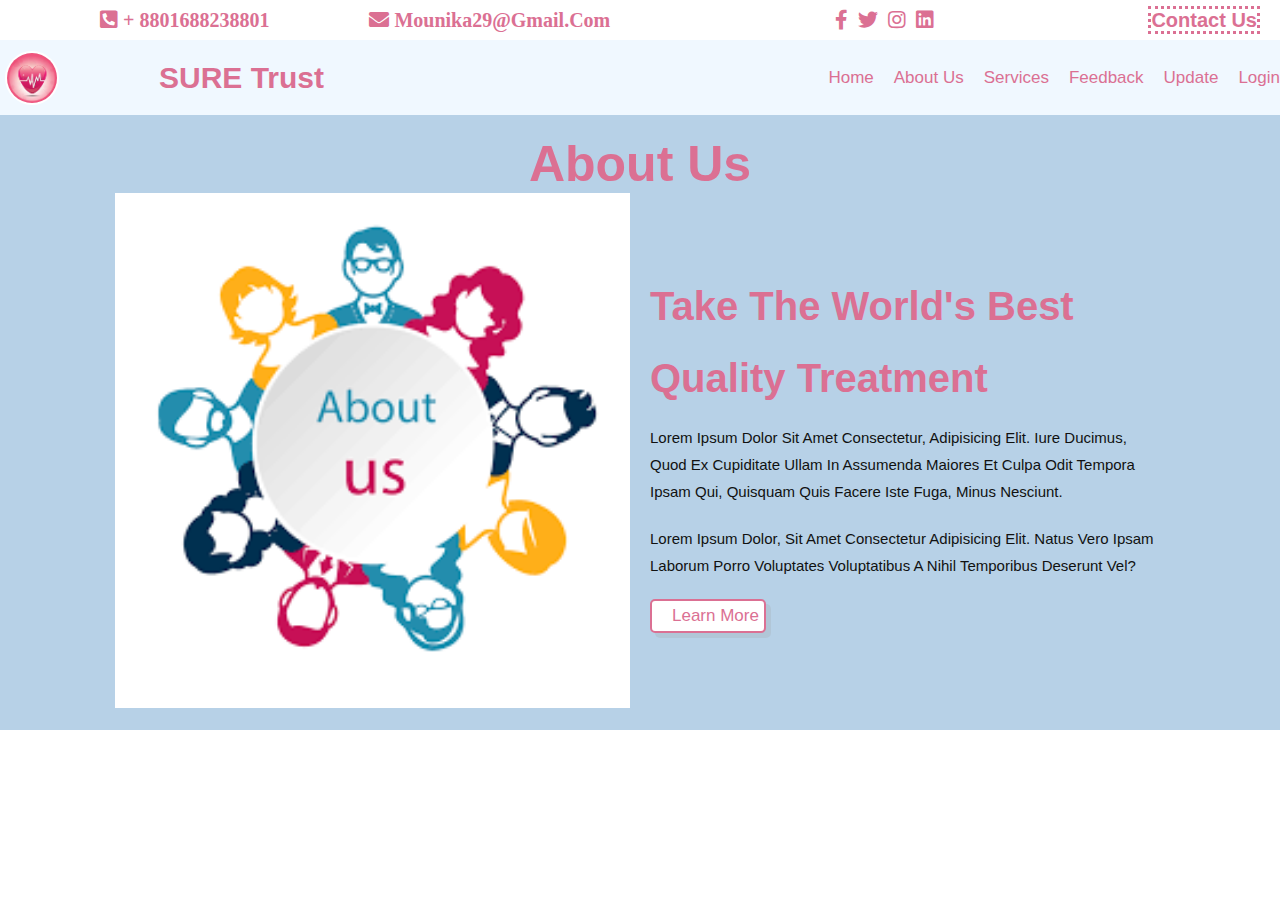
<file: aboutus.html>
<!DOCTYPE html>
<html lang="en">
    <head>
        <meta  charset="UTF-8">
        <meta http-equiv="X-UA-Compatiable" content="IE=edge">
        <meta name="viewport"content="width=device-width,initial-scale=1.0">
        <title>About</title>
        <link rel="stylesheet" href="https://cdnjs.cloudflare.com/ajax/libs/font-awesome/5.15.4/css/all.min.css">
        <link rel="stylesheet" href="./style.css">
    </head>
    <body>
         <!--header section  starts-->
    <header class="header">
        <nav class="navbar-one flex">
           <div class="left flex">
           <div><i class="fas fa-phone-square-alt"> + 8801688238801</i>       </div>
          <div><i class="fas fa-envelope"> mounika29@gmail.com </i></div>
          </div>
           <div class="right flex">
                 <div><i class="fab fa-facebook-f"></i>
                   <a href="#facebook"></a></div>
                 <div><i class="fab fa-twitter"> </i>  
                   <a href="#twitter">  </a></div>
                 <div><i class="fab fa-instagram"> </i>
                   <a href="#instagram"></a></div>
                 <div><i class="fab fa-linkedin"> </i> 
                   <a href="#linkedin"></a></div>
           </div>
       <i class="fas fa-contact"><a href="./contact.html" class="contact"> contact us</i></a>
        </nav>
        <nav class="navbar-second flex">
         <ol class="flex">
           <li><img src="images/heart.png" id="logo" alt=""></li>
           <li><h2>SURE Trust</h2></li>
         </ol>
         <ul class="flex">
             <li><a href="/index.html">Home </a></li>
             <li><a href="/aboutus.html">About Us</a></li>
             <li><a href="/services.html">Services</a></li>
             <li><a href="./feedback.html">Feedback</a></li>
             <li><a href="#Update">Update</a></li>
             <li><a href="./up.html">Login </a></li>  
           </ul>
           </nav>
       <div id="menu-btn" class="fas fa-bars"></div>
   </header>

   <!-- about section starts  -->

<section class="about" id="about">

    <h1 class="heading"> <span>about</span> us </h1>
    <div class="row">
        <div class="image">
            <img src="images/aboutus.png" alt="">
        </div>
        <div class="content">
            <h3>take the world's best quality treatment</h3>
            <p>Lorem ipsum dolor sit amet consectetur, adipisicing elit. Iure ducimus, quod ex cupiditate ullam in assumenda maiores et culpa odit tempora ipsam qui, quisquam quis facere iste fuga, minus nesciunt.</p>
            <p>Lorem ipsum dolor, sit amet consectetur adipisicing elit. Natus vero ipsam laborum porro voluptates voluptatibus a nihil temporibus deserunt vel?</p>
            <a href="#" class="btn"> Learn More </a>
        </div>
    </div>
</section>
<!-- about section ends -->

    </body>
</file>
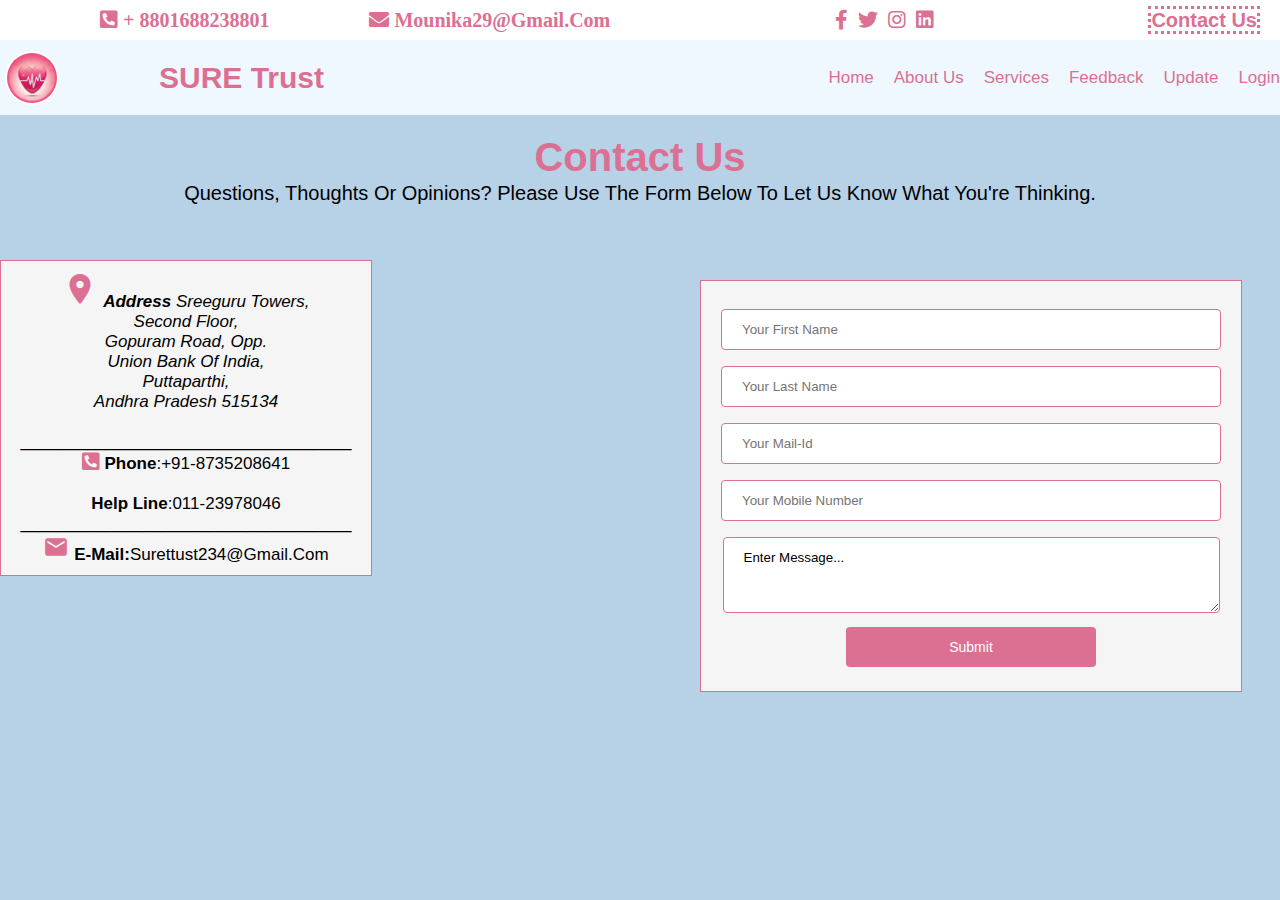
<file: contact.html>
<!DOCTYPE html>
<html lang="en">
    <head>
        <meta  charset="UTF-8">
        <meta http-equiv="X-UA-Compatiable" content="IE=edge">
        <meta name="viewport"content="width=device-width,initial-scale=1.0">
        <title>Contact us</title>
        <link href="https://fonts.googleapis.com/icon?family=Material+Icons" rel="stylesheet">
        <link rel="stylesheet" href="https://cdnjs.cloudflare.com/ajax/libs/font-awesome/5.15.4/css/all.min.css">
        <link rel="stylesheet" href="./style.css">
        <link rel="stylesheet" href="./contact.css">
    </head>
 <body>
      <!--header section  starts-->
    <header class="header">
        <nav class="navbar-one flex">
           <div class="left flex">
           <div><i class="fas fa-phone-square-alt"> + 8801688238801</i>       </div>
          <div><i class="fas fa-envelope"> mounika29@gmail.com </i></div>
          </div>
           <div class="right flex">
                 <div><i class="fab fa-facebook-f"></i>
                   <a href="#facebook"></a></div>
                 <div><i class="fab fa-twitter"> </i>  
                   <a href="#twitter">  </a></div>
                 <div><i class="fab fa-instagram"> </i>
                   <a href="#instagram"></a></div>
                 <div><i class="fab fa-linkedin"> </i> 
                   <a href="#linkedin"></a></div>
           </div>
       <i class="fas fa-contact"><a href="./contact.html" class="contact"> contact us</i></a>
        </nav>
        <nav class="navbar-second flex">
         <ol class="flex">
           <li><img src="images/heart.png" id="logo" alt=""></li>
           <li><h2>SURE Trust</h2></li>
         </ol>
         <ul class="flex">
             <li><a href="/index.html">Home </a></li>
             <li><a href="/aboutus.html">About Us</a></li>
             <li><a href="/services.html">Services</a></li>
             <li><a href="/feedback.html">Feedback</a></li>
             <li><a href="./update.html">Update</a></li>
             <li><a href="./up.html">Login </a></li>  
           </ul>
           </nav>
       <div id="menu-btn" class="fas fa-bars"></div>
   </header>
   <h3> Contact us</h3>
<p>Questions, thoughts or opinions? Please use the form below to let us know what you're thinking.</p>
<section style="position: absolute;margin-right:2rem;right:93rem"></section>
  <div class="boxape">
  <Address>
    <i class="material-icons" style="font-size:36px">location_on</i>
    <b>Address</b>
    Sreeguru towers,<br>Second floor,<br> Gopuram road, opp.<br> Union bank of India, <br>Puttaparthi,<br> Andhra Pradesh 515134
  </Address>
  <br>
  ___________________________________
    <i class="fas fa-phone-square-alt"></i>
     <b >Phone</b>:+91-8735208641 <br><br>
    <b>Help line</b>:011-23978046 <br>
    ___________________________________
    <i class="material-icons" style="font-size:26px">email</i>
    <b>E-mail:</b>surettust234@gmail.com
  </div>
</section> 

<form action="" id="usrform" class="box">
<input type="text" id="fname" name="firstname" placeholder="Your First name">
<input type="text" id="lname" name="lastname" placeholder="Your last name">
<input type="text" id="email" name="email" placeholder="Your Mail-Id">
<input type="text" id="phnumber" name="Mobileno" placeholder="Your Mobile Number">
<textarea rows="4" cols="50" name="comment" form="usrform" spellcheck="false" style="width:455px; height:50px; padding:12px 20px;
margin: 8px 0; border-radius:4px; display: inline-block;border: 1px solid #db7093;">Enter message...</textarea>
<input type="submit" value="Submit">
</form>
</section>
</body>
</html>
</file>
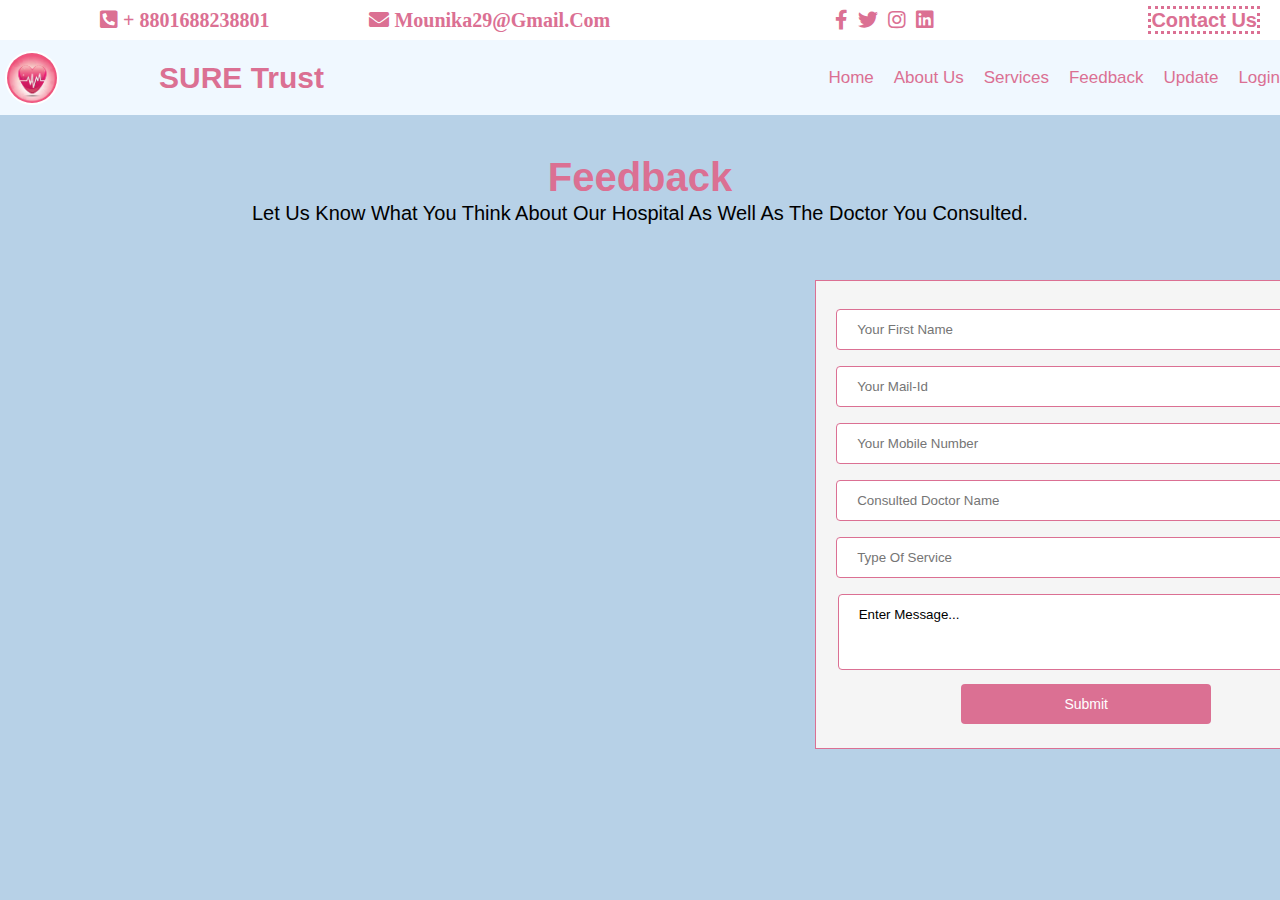
<file: feedback.html>
<!DOCTYPE html>
<html lang="en">
<head>
    <meta charset="UTF-8">
    <meta http-equiv="X-UA-Compatible" content="IE=edge">
    <meta name="viewport" content="width=device-width" initial-scale="1.0">
    <title>Feedback</title>
    <link rel="stylesheet" href="https://cdnjs.cloudflare.com/ajax/libs/font-awesome/5.15.4/css/all.min.css">
    <link rel="stylesheet" href="./contact.css">
    <link rel="stylesheet" href="./style.css">
</head>
<body>
        <header class="header">
            <nav class="navbar-one flex">
               <div class="left flex">
               <div><i class="fas fa-phone-square-alt"> + 8801688238801</i>       </div>
              <div><i class="fas fa-envelope"> mounika29@gmail.com </i></div>
              </div>
               <div class="right flex">
                     <div><i class="fab fa-facebook-f"></i>
                       <a href="#facebook"></a></div>
                     <div><i class="fab fa-twitter"> </i>  
                       <a href="#twitter">  </a></div>
                     <div><i class="fab fa-instagram"> </i>
                       <a href="#instagram"></a></div>
                     <div><i class="fab fa-linkedin"> </i> 
                       <a href="#linkedin"></a></div>
               </div>
               <i class="fas fa-contact"><a href="./contact.html" class="contact"> contact us</i></a>
            </nav>
            <nav class="navbar-second flex">
             <ol class="flex">
               <li><img src="images/heart.png" id="logo" alt=""></li>
               <li><h2>SURE Trust</h2></li>
             </ol>
             <ul class="flex">
                 <li><a href="/index.html">Home </a></li>
                 <li><a href="/aboutus.html">About Us</a></li>
                 <li><a href="/services.html">Services</a></li>
                 <li><a href="./feedback.html">Feedback</a></li>
                 <li><a href="/update.html">Update</a></li>
                 <li><a href="./up.html">Login </a></li>  
               </ul>
               </nav>
           <div id="menu-btn" class="fas fa-bars"></div>
       </header>
       <section>
    <h3> Feedback</h3>
    <p>Let us know what you think about our hospital as well as the doctor you consulted.</p>
    <form action="" id="usrform" class="box">
    <input type="text" id="fname" name="firstname" placeholder="Your First name">
    <input type="text" id="email" name="email" placeholder="Your Mail-Id">
    <input type="text" id="phnumber" name="Mobileno" placeholder="Your Mobile Number">
    <input type="text" id="dname" name="doctor" placeholder="Consulted Doctor Name">
    <input type="text" id="tservice" name="typeofservices" placeholder="Type of service">
    <textarea rows="4" cols="50" name="comment" form="usrform" spellcheck="false" style="width:455px; height:50px; padding:12px 20px;
    margin: 8px 0; border-radius:4px; display: inline-block;border: 1px solid #db7093;">Enter message...</textarea>
    <input type="submit" value="Submit">
  </form>
</section>
</body>
</file>
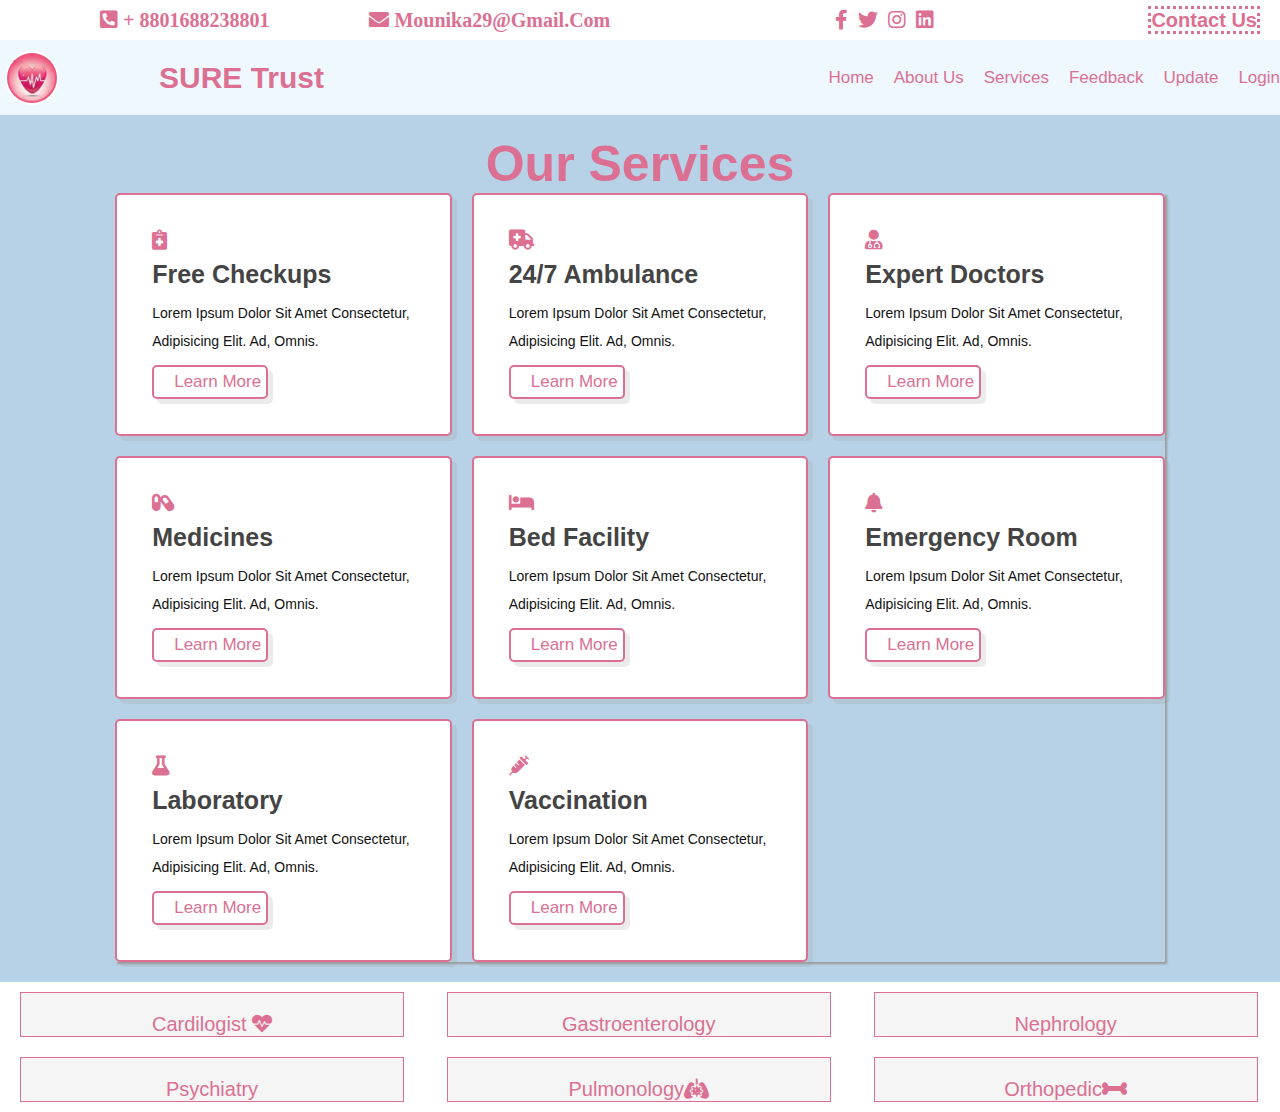
<file: services.html>
<!DOCTYPE html>
<html lang="en">
    <head>
        <meta  charset="UTF-8">
        <meta http-equiv="X-UA-Compatiable" content="IE=edge">
        <meta name="viewport"content="width=device-width,initial-scale=1.0">
        <title> Services</title>
        <link rel="stylesheet" href="https://cdnjs.cloudflare.com/ajax/libs/font-awesome/5.15.4/css/all.min.css">
        <link rel="stylesheet" href="./style.css">
        <link rel="stylesheet" href="./Services.css">
    </head>
 <body>
      <!--header section  starts-->
    <header class="header">
        <nav class="navbar-one flex">
           <div class="left flex">
           <div><i class="fas fa-phone-square-alt"> + 8801688238801</i>       </div>
          <div><i class="fas fa-envelope"> mounika29@gmail.com </i></div>
          </div>
           <div class="right flex">
                 <div><i class="fab fa-facebook-f"></i>
                   <a href="#facebook"></a></div>
                 <div><i class="fab fa-twitter"> </i>  
                   <a href="#twitter">  </a></div>
                 <div><i class="fab fa-instagram"> </i>
                   <a href="#instagram"></a></div>
                 <div><i class="fab fa-linkedin"> </i> 
                   <a href="#linkedin"></a></div>
           </div>
       <i class="fas fa-contact"><a href="./contact.html" class="contact"> contact us</i></a>
        </nav>
        <nav class="navbar-second flex">
         <ol class="flex">
           <li><img src="images/heart.png" id="logo" alt=""></li>
           <li><h2>SURE Trust</h2></li>
         </ol>
         <ul class="flex">
             <li><a href="/index.html">Home </a></li>
             <li><a href="/aboutus.html">About Us</a></li>
             <li><a href="/services.html">Services</a></li>
             <li><a href="/feedback.html">Feedback</a></li>
             <li><a href="/update.html">Update</a></li>
             <li><a href="./up.html">Login </a></li>  
           </ul>
           </nav>
       <div id="menu-btn" class="fas fa-bars"></div>
   </header>
<!--header section  Ends-->     

<!-- services section starts -->
<section class="services" id="services">

    <h1 class="heading"> our <span>services</span> </h1>

    <div class="box-container">

        <div class="box">
            <i class='fas fa-notes-medical'></i>
            <h3>free checkups</h3>
            <p>Lorem ipsum dolor sit amet consectetur, adipisicing elit. Ad, omnis.</p>
            <a href="#" class="btn"> learn more </a>
        </div>

        <div class="box">
            <i class='fas fa-ambulance'></i>
            <h3>24/7 ambulance</h3>
            <p>Lorem ipsum dolor sit amet consectetur, adipisicing elit. Ad, omnis.</p>
            <a href="#" class="btn"> learn more</a>
        </div>

        <div class="box">
            <i class='fas fa-user-md'></i>
            <h3>expert doctors</h3>
            <p>Lorem ipsum dolor sit amet consectetur, adipisicing elit. Ad, omnis.</p>
            <a href="#" class="btn"> learn more </a>
        </div>

        <div class="box">
            <i class='fas fa-capsules'></i>
            <h3>medicines</h3>
            <p>Lorem ipsum dolor sit amet consectetur, adipisicing elit. Ad, omnis.</p>
            <a href="#" class="btn"> learn more </a>
        </div>

        <div class="box">
            <i class='fas fa-bed'></i> 
            <h3>bed facility</h3>
            <p>Lorem ipsum dolor sit amet consectetur, adipisicing elit. Ad, omnis.</p>
            <a href="#" class="btn"> learn more </a>
        </div>

        <div class="box">
            <i class='fas fa-bell'></i> 
            <h3>Emergency Room</h3>
            <p>Lorem ipsum dolor sit amet consectetur, adipisicing elit. Ad, omnis.</p>
            <a href="#" class="btn"> learn more  </a>
        </div> 

        <div class="box">
            <i class='fas fa-flask'></i>
            <h3>Laboratory</h3>
            <p>Lorem ipsum dolor sit amet consectetur, adipisicing elit. Ad, omnis.</p>
            <a href="#" class="btn"> learn more </a>
        </div>

        <div class="box">
            <i class='fas fa-syringe'></i>
            <h3 >Vaccination</h3>
            <p>Lorem ipsum dolor sit amet consectetur, adipisicing elit. Ad, omnis.</p>
            <a href="#" class="btn"> learn more </a>
        </div>

    </div>

</section>

<!-- services section ends -->
<div >       
        <!-- Trigger/Open The Modal -->
        <button class="myBtn_multi">Cardilogist <i class="fas fa-heartbeat"></i></button>

          <!-- Trigger/Open The Modal -->
          <button class="myBtn_multi" >Gastroenterology</button>

           <!-- Trigger/Open The Modal -->
           <button class="myBtn_multi" >Nephrology</button>

           <!-- Trigger/Open The Modal -->
         <button class="myBtn_multi" >Psychiatry</button>

           <!-- Trigger/Open The Modal -->
        <button class="myBtn_multi" >Pulmonology<i class="fas fa-lungs-virus"></i></button>

          <!-- Trigger/Open The Modal -->
          <button class="myBtn_multi" >Orthopedic<i class="fas fa-bone"></i></button>

        <!-- The Modal -->
        <div class="modal modal_multi">
          <!-- Modal content -->
          <div class="modal-content">
            <span class="close close_multi">x</span>
            <p style="padding-top: 2rem;"><b style="font-size: 1.6rem; color:#DB7093;">Cardiology:</b>
                        <em>Cardiology is the study of the heart. Cardiology is a branch of medicine that deals with disorders of the heart and the cardiovascular system.
                        </em></p>
                    <table style="width:95% ;padding-top:2rem;">
                    <tr>
                    <th>Doctors are Avaliable  for cardiology : 5 </th> <th> Active:3 (Mon-friday)</th> <th>InActive:2 (Sat-Sunday)</th></tr>
                    <tr><th> Doctors Name</th> <th> Doctors Experiences</th> <th> Doctors Timing</th></tr>
                    <tr><td> Dr.sunil's </td> <td>4</td><td>8:00-11:30 AM</td></tr>
                    <tr><td> Dr.sunil's </td><td>4</td><td>8:00-11:30 AM</td></tr>
                    <tr><td> Dr.sunil's </td><td>4</td><td>8:00-11:30 AM</td></tr>
                    <tr><td> Dr.sunil's </td><td>4</td><td>8:00-11:30 AM</td></tr>
                    <tr><td> Dr.sunil's </td><td>4</td><td>8:00-11:30 AM</td></tr>
                    </table>
                    <p>Dear Sir/Madam if you want to consult a doctor,click the button below and contact us for more. <br>Thank You for choosing. </p>
                    <button>Appointment</button>
        </div></div>


                      <!-- The Modal -->
         <div  class="modal modal_multi">
                      <!-- Modal content -->
        <div class="modal-content">
                     <span class="close close_multi">x</span>
                    <p style="padding-top: 2rem;"><b style="font-size: 1.6rem; color:#DB7093;">Gastroenterology:</b>
                   <em>The branch of medicine that deals with the diagnosis and treatment of disorders of the gastrointestinal tract and related organs.
                   </em> </p>
                   <table style="width:100% ;padding-top:2rem;">
                    <tr>
                    <th>Doctors are Avaliable  for gastroenterology : 5  </th>
                    <th> Active:3 (Mon-friday)</th>
                    <th>Inactive:2 (Sat-Sunday)</th></tr>
                   <tr><th> Doctors Name</th>
                   <th> Doctors Experiences</th>
                   <th> Doctors Timing</th>
                   </tr>
                   <tr><td> Dr.sunil's </td><td>4</td><td>8:00-11:30 AM</td></tr>
                   <tr><td> Dr.sunil's </td><td>4</td><td>8:00-11:30 AM</td></tr>
                   <tr><td> Dr.sunil's </td><td>4</td><td>8:00-11:30 AM</td></tr>
                   <tr><td> Dr.sunil's </td><td>4</td><td>8:00-11:30 AM</td></tr>
                   <tr><td> Dr.sunil's </td><td>4</td><td>8:00-11:30 AM</td></tr>
                    </table>
                    <p>Dear Sir/Madam if you would like to consult a doctor,click the button below and contact us for more information.<br>Thank You for choosing. </p>
                    <button>Appointment</button>      
         </div> </div>

                   
   <!-- The Modal-->
   <div  class="modal modal_multi">
    <!-- Modal content -->
        <div class="modal-content">
          <span class="close close_multi">x</span>
         <p style="padding-top: 2rem;"><b style="font-size: 1.6rem; color:#DB7093;">Nephrology:</b>
        <em>The branch of medicine that deals with the physiology and diseases of the kidneys.
       </em> </p>
       <table style="width:100% ;padding-top:2rem;">
         <tr>
         <th>Doctors are Avaliable  for nephrology : 5  </th>
         <th> Active:3 (Mon-friday)</th>
         <th>Inactive:2 (Sat-Sunday)</th></tr>
     <tr><th> Doctors Name</th>
     <th> Doctors Experiences</th>
     <th> Doctors Timing</th>
     </tr>
     <tr><td> Dr.sunil's </td><td>4</td><td>8:00-11:30 AM</td></tr>
     <tr><td> Dr.sunil's </td><td>4</td><td>8:00-11:30 AM</td></tr>
     <tr><td> Dr.sunil's </td><td>4</td><td>8:00-11:30 AM</td></tr>
     <tr><td> Dr.sunil's </td><td>4</td><td>8:00-11:30 AM</td></tr>
     <tr><td> Dr.sunil's </td><td>4</td><td>8:00-11:30 AM</td></tr>
         </table>
         <p>Dear Madam /Sir  want to consult a doctor,Please click below appointment and more information contact us. <br>Thank You for choosing. </p>
         <button>Appointment</button></div></div>
        

          <!-- The Modal-->
        <div class="modal modal_multi" >
          <!-- Modal content -->
         <div class="modal-content">
          <span class="close close_multi">x</span>
         <p style="padding-top: 2rem;"><b style="font-size: 1.6rem; color:#DB7093;">Psychiatry:</b>
        <em>Psychiatry is the branch of medicine focused on the diagnosis, treatment and prevention of mental, emotional and behavioral disorders.<br>
          A psychiatrist is a medical doctor (an M.D. or D.O.) who specializes in mental health, including substance use disorders. <br>
          Psychiatrists are qualified to assess both the mental and physical aspects of psychological problems.
       </em> </p>
       <table style="width:100% ;padding-top:2rem;">
         <tr>
         <th>Doctors are Avaliable  for cardiology : 5  </th>
         <th> Active:3 (Mon-friday)</th>
         <th>Inactive:2 (Sat-Sunday)</th></tr>
     <tr><th> Doctors Name</th>
     <th> Doctors Experiences</th>
     <th> Doctors Timing</th>
     </tr>
     <tr><td> Dr.sunil's </td><td>4</td><td>8:00-11:30 AM</td></tr>
     <tr><td> Dr.sunil's </td><td>4</td><td>8:00-11:30 AM</td></tr>
     <tr><td> Dr.sunil's </td><td>4</td><td>8:00-11:30 AM</td></tr>
     <tr><td> Dr.sunil's </td><td>4</td><td>8:00-11:30 AM</td></tr>
     <tr><td> Dr.sunil's </td><td>4</td><td>8:00-11:30 AM</td></tr>
         </table>
         <p>Dear Madam /Sir  want to consult a doctor,Please click below appointment and more information contact us. <br>Thank You for choosing. </p>
         <button>Appointment</button>
         </div>
        </div>

        
          <!-- The Modal--> 
        <div class="modal modal_multi">
          <!-- Modal content -->
         <div class="modal-content">
          <span class="close close_multi">x</span>
         <p style="padding-top: 2rem;"><b style="font-size: 1.6rem; color:#DB7093;">Pulmonology:</b>
        <em> (PUL-muh-NAH-loh-jist) A doctor who has special training in diagnosing and treating diseases of the lungs. Also called pulmonary specialist.
       </em> </p>
       <table style="width:100% ;padding-top:2rem;">
         <tr>
         <th>Doctors are Avaliable  for cardiology : 5  </th>
         <th> Active:3 (Mon-friday)</th>
         <th>Inactive:2 (Sat-Sunday)</th></tr>
     <tr><th> Doctors Name</th>
     <th> Doctors Experiences</th>
     <th> Doctors Timing</th>
     </tr>
     <tr><td> Dr.sunil's </td><td>4</td><td>8:00-11:30 AM</td></tr>
     <tr><td> Dr.sunil's </td><td>4</td><td>8:00-11:30 AM</td></tr>
     <tr><td> Dr.sunil's </td><td>4</td><td>8:00-11:30 AM</td></tr>
     <tr><td> Dr.sunil's </td><td>4</td><td>8:00-11:30 AM</td></tr>
     <tr><td> Dr.sunil's </td><td>4</td><td>8:00-11:30 AM</td></tr>
         </table>
         <p>Dear Madam /Sir  want to consult a doctor,Please click below appointment and more information contact us. <br>Thank You for choosing. </p>
         <button>Appointment</button>
        </div>
        </div>



         <!-- The Modal-->
         <div  class="modal modal_multi">
          <!-- Modal content -->
        <div class="modal-content">
          <span class="close close_multi">x</span>
         <p style="padding-top: 2rem;"><b style="font-size: 1.6rem; color:#DB7093;">Orthopedic:</b>
        <em>A doctor who specializes in treating ailments that concerns your bones, joints, ligaments, nerves and tendons.</em> </p>
       <table style="width:100% ;padding-top:2rem;">
         <tr>
         <th>Doctors are Avaliable  for cardiology : 5  </th>
         <th> Active:3 (Mon-friday)</th>
         <th>Inactive:2 (Sat-Sunday)</th></tr>
     <tr><th> Doctors Name</th>
     <th> Doctors Experiences</th>
     <th> Doctors Timing</th>
     </tr>
     <tr><td> Dr.sunil's </td><td>4</td><td>8:00-11:30 AM</td></tr>
     <tr><td> Dr.sunil's </td><td>4</td><td>8:00-11:30 AM</td></tr>
     <tr><td> Dr.sunil's </td><td>4</td><td>8:00-11:30 AM</td></tr>
     <tr><td> Dr.sunil's </td><td>4</td><td>8:00-11:30 AM</td></tr>
     <tr><td> Dr.sunil's </td><td>4</td><td>8:00-11:30 AM</td></tr>
    </table>
         <p>Dear Madam /Sir  want to consult a doctor,Please click below appointment and more information contact us. <br>Thank You for choosing. </p>
         <button>Appointment</button>
        </div>
        </div>
</div>
    
<script>
    // Get the modal

 var modalparent = document.getElementsByClassName("modal_multi");

// Get the button that opens the modal

var modal_btn_multi = document.getElementsByClassName("myBtn_multi");

// Get the <span> element that closes the modal
var span_close_multi = document.getElementsByClassName("close_multi");

// When the user clicks the button, open the modal
function setDataIndex() {

for (i = 0; i < modal_btn_multi.length; i++)
{
 modal_btn_multi[i].setAttribute('data-index', i);
 modalparent[i].setAttribute('data-index', i);
 span_close_multi[i].setAttribute('data-index', i);
}
}

for (i = 0; i < modal_btn_multi.length; i++)
{
modal_btn_multi[i].onclick = function() {
 var ElementIndex = this.getAttribute('data-index');
 modalparent[ElementIndex].style.display = "block";
};

// When the user clicks on <span> (x), close the modal
span_close_multi[i].onclick = function() {
 var ElementIndex = this.getAttribute('data-index');
 modalparent[ElementIndex].style.display = "none";
};

}

window.onload = function() {

setDataIndex();
};

window.onclick = function(event) {
if (event.target === modalparent[event.target.getAttribute('data-index')]) {
 modalparent[event.target.getAttribute('data-index')].style.display = "none";
}};
 </script>
</body>
</html>
</file>
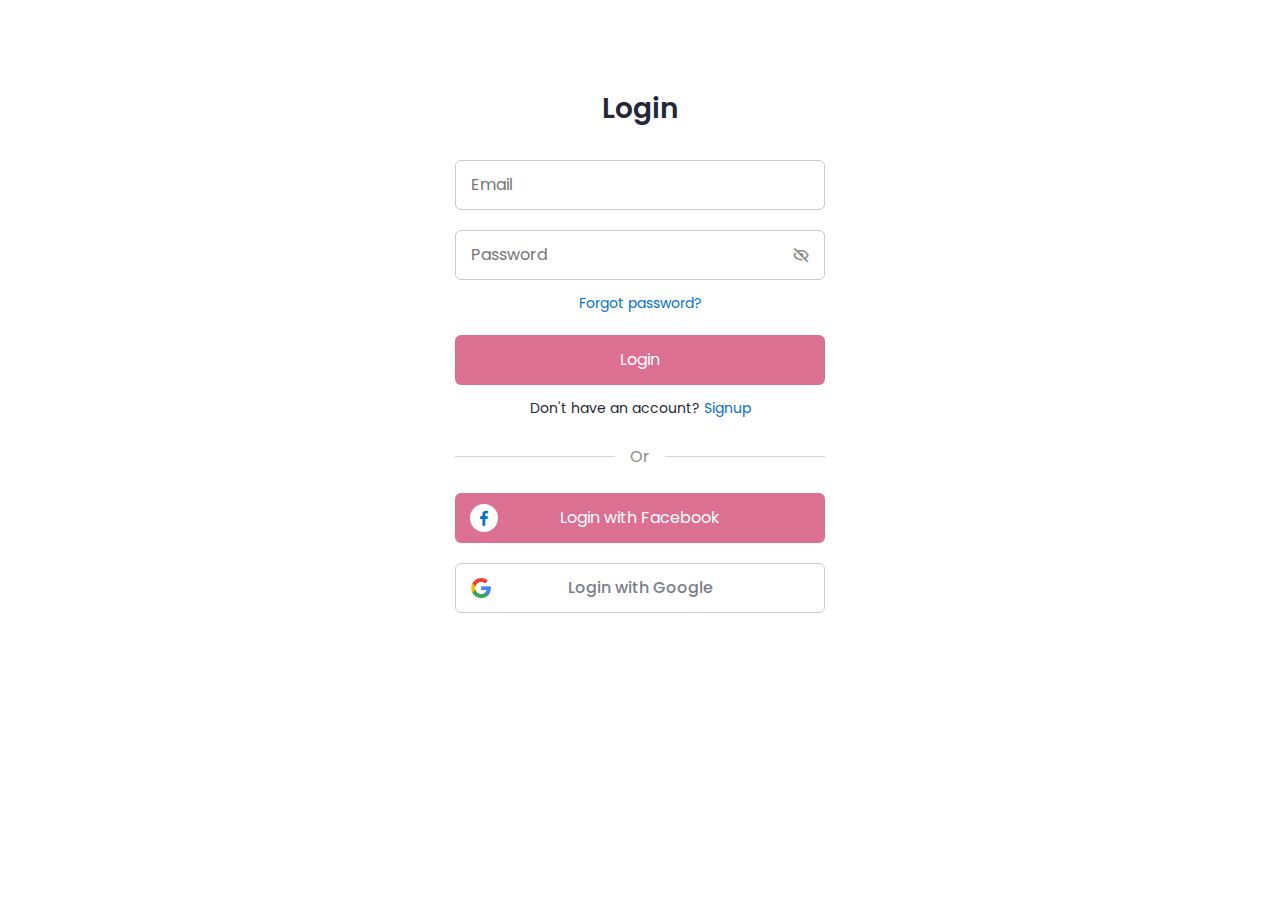
<file: up.html>
<!DOCTYPE html>
    <html lang="en">
    <head>
        <meta charset="UTF-8">
        <meta http-equiv="X-UA-Compatible" content="IE=edge">
        <meta name="viewport" content="width=device-width, initial-scale=1.0">
        <title> Login and Signup Form </title>

        <!-- CSS -->
        <link rel="stylesheet" href="up.css">
                
        <!-- Boxicons CSS -->
        <link href='https://unpkg.com/boxicons@2.1.2/css/boxicons.min.css' rel='stylesheet'>
                        
    </head>
    <body>
        <section class="container forms">
            <div class="form login">
                <div class="form-content">
                    <header>Login</header>
                    <form action="#">
                        
                        <div class="field input-field">
                            <input type="email" placeholder="Email" class="input">
                        </div>

                        <div class="field input-field">
                            <input type="password" placeholder="Password" class="password">
                            <i class='bx bx-hide eye-icon'></i>
                        </div>

                        <div class="form-link">
                            <a href="#" class="forgot-pass">Forgot password?</a>
                        </div>

                        <div class="field button-field">
                            <button>Login</button>
                        </div>
                    </form>

                    <div class="form-link">
                        <span>Don't have an account? <a href="#" class="link signup-link">Signup</a></span>
                    </div>
                </div>

                <div class="line"></div>

                <div class="media-options">
                    <a href="#" class="field facebook">
                        <i class='bx bxl-facebook facebook-icon'></i>
                        <span>Login with Facebook</span>
                    </a>
                </div>

                <div class="media-options">
                    <a href="#" class="field google">
                        <img src="./images/google.png" alt="" class="google-img">
                        <span>Login with Google</span>
                    </a>
                </div>

            </div>

            <!-- Signup Form -->
            <div class="form1">
            <div class="form signup">
                <div class="form-content">
                    <header>Signup</header>
                    <form action="#">
                        <div class="field input-field">
                            <input type="email" placeholder="First Name" class="input">
                        </div>
                        <div class="field input-field">
                            <input type="email" placeholder="Last Name" class="input">
                        </div>
                        <div class="field input-field">
                            <input type="email" placeholder="Email" class="input">
                        </div>

                        <div class="field input-field">
                            <input type="password" placeholder="Create password" class="password">
                        </div>

                        <div class="field input-field">
                            <input type="password" placeholder="Confirm password" class="password">
                            <i class='bx bx-hide eye-icon'></i>
                        </div>

                        <div class="field button-field">
                            <button>Signup</button>
                        </div>
                    </form>

                    <div class="form-link">
                        <span>Already have an account? <a href="#" class="link login-link">Login</a></span>
                    </div>
                </div>

                <div class="line"></div>

                <div class="media-options">
                    <a href="#" class="field facebook">
                        <i class='bx bxl-facebook facebook-icon'></i>
                        <span>Login with Facebook</span>
                    </a>
                </div>

                <div class="media-options">
                    <a href="#" class="field google">
                        <img src="images/google.png" alt="" class="google-img">
                        <span>Login with Google</span>
                    </a>
                </div>
</div>
            </div>
        </section>

        <!-- JavaScript -->
        <script src="upscript.js"></script>
    </body>
</html>
</file>
<file: style.css>
/*@import url('https://fonts.google.com/css?family=Poppins');*/
:root {
   --PVR:#DB7093;
   --black:#444;
   --light-color:#111;
   --box-shadow:.5rem .5rem 0 rgb(155, 155, 154, .2);
   --border:.2rem solid var(--PVR);
}
*{
   font-family: 'Poppins', sans-serif;
    margin:0;
    padding:0;
    outline:none;
    border:none;
    transition: all 0.2s ease-out;
    text-transform: capitalize;
    text-decoration: none;
}
html{
   font-size: 62.5%;
   overflow-x: hidden;
   scroll-padding-top: 7rem;
   scroll-behavior: smooth;
   }
section
{
   padding:2rem 9%;
}
section:nth-child(even)
{
   background: rgb(183,209,231);
}
.heading{
   color:var(--PVR);
   text-align: center;
   font-size:50px; 
}
.btn{
   display: inline-block;
   margin-top: 1rem;
   padding: .5rem;
   padding-left: 2rem;
   border:var(--border);
   border-radius: .5rem;
   box-shadow: var(--box-shadow);
   color:var(--PVR);
   cursor: pointer;
   font-size: 1.7rem;
   background: #fff;
}
.btn span{
   padding:.7rem 1rem;
   border-radius: .5rem;
   background: var(--PVR);
   color:#fff;
   margin-left: .5rem;
}
.btn:hover{
   background: var(--PVR);
   color:#fff;
}
.btn:hover span{
   color: var(--PVR);
   background:#fff;
   margin-left: 1rem;

}

nav{
   padding: 0 0;
   width:100%;
}
.flex{
   display: flex;
   justify-content: space-between;
   align-items: center;
}
.navbar-one{
   background-color: white;
   color:#DB7093;
   height:40px;
   cursor:pointer;
   font-size:1.5rem;
}
i{
   line-gap-override:3rem;
}
.left >div{
   margin-left:100px;
}
.right div{
   margin-left:10px;
}
.left >div:hover,
.right >div:hover{
   color:black;
   transition:all 0.5s;
}
.contact{
   border-style: dotted ;
   color:#DB7093;
   margin-right:20px;
}
.contact:hover{
color: aqua;
}
.navbar-second{
  height:75px;
   display: flex;
   align-items: center;
   justify-content: space-between;
   background:aliceblue;
}
   #logo {
   border-radius:50px;
   padding-left: 0%;
   height: 50px;
   width: 50px;
   display: flex;
   transition:transform .2s;
   margin-left:5px;
   border: 2px solid white;
  }
   h2{
   color:var(--PVR);
   font-size:30px;
   margin-left: 100px;
   padding-top:0;
  }
 li{
   list-style:none;
 }
 .navbar-second a{
   font-size: 1.7rem;
   color: var(--PVR);
   margin-left:2rem;
}
 .navbar-second a:hover{
   color:black;
}
#menu-btn{
   font-size: 2.5rem;
   border-radius: .5rem;
   background:var(--PVR);
   color:#fff;
   padding: 1rem 1.5rem;
   cursor: pointer;
   display: none;
}

/* home section starts*/
.home{
   display: flex;
   align-items: center;
   flex-wrap: wrap;
   gap:1.5rem;
   padding-top: 2rem;
   padding-bottom: 0%;
}
.slideshow-container {
   max-width: 1000px;
   position: relative;
   margin: auto;
 }

 .mySlides img{
   height:450px;
   width:550px;
   padding-bottom: 0 0;
 }

 
 /* Caption text */
 .text {
   color: #f2f2f2;
   font-size: 15px;
   padding: 8px 12px;
   position: absolute;
   bottom: 8px;
   width: 100%;
   text-align: center;
 }
 
 /* The dots/bullets/indicators */
 .dot {
   cursor: pointer;
   height: 15px;
   width: 15px;
   margin: 0 2px;
   background-color: #bbb;
   border-radius: 50%;
   display:inline-block;
   transition: background-color 0.6s ease;
   
 }

 .active,.dot:hover {
   background-color: #717171;
 }
 
 /* Fading animation */
 .fade {
   animation-name: fade;
   animation-duration: 1.5s;
 }
 
 @keyframes fade {
   from {opacity: .4}
   to {opacity: 1}
 }

.home .content{
   flex:1 1 45rem;
}

.home .content h3{
   font-size: 3.5rem;
   color:var(--PVR);
   line-height: 1.8;
   padding:2rem 3rem;
}

.home .content p{
   font-size: 1.7rem;
   color:var(--light-color);
   line-height: 1.8;
   padding: 1rem 4rem;
}
/*home section ends*/ 

    /* icons section starts */
.Table-container{
   display: grid;
   gap:2rem;
   grid-template-columns: repeat(auto-fit, minmax(29rem, 1fr));
   padding-top: 5rem;
   padding-bottom: 5rem;
}

.Table-container .cell{
   border:var(--border);
   box-shadow: var(--box-shadow);
   border-radius: .5rem;
   text-align: center;
   padding: 2.5rem;
}
.Table-container{
   display: grid;
   gap:2rem;
   grid-template-columns: repeat(auto-fit, minmax(29rem, 1fr));
   padding-top: 5rem;
   padding-bottom: 5rem;
}

.Table-container .cell{
   border:var(--border);
   box-shadow: var(--box-shadow);
   border-radius: .5rem;
   text-align: center;
   padding: 2.5rem;
}

.cell .tooltip{
   position: relative;
   display: inline-block;
   border-bottom: 2px hidden;
   font-size: 20px;
   height:100px;
 }
 .tooltiptext span{
   place-content: 100%;
   
 }
 .tooltip .tooltiptext {
   visibility: hidden;
   width: 500px;
   background-color: rgb(183,209,231);
   color: #fff;
   text-align: center;
   border-radius: 6px;
   padding: 5px 5px;
   font-size: 20px;
 
   /* Position the tooltip */
   position: absolute;
   z-index: 1;
 }
 .tooltip:hover .tooltiptext {
   visibility: visible;
   opacity:1;
 }
.cell p{
   position: relative;
   display: inline-block;
   border-bottom: 2px hidden;
   font-size: 20px;
   height:100px;
 }
 .span{
   place-content: 100%;
   
 }
 .background-content{
   visibility: hidden;
   width: 500px;
   background-color: rgb(183,209,231);
   color: #fff;
   text-align: center;
   border-radius: 6px;
   padding: 5px 5px;
   font-size: 20px;
 
   /* Position the tooltip */
   position: absolute;
   z-index: 1;
 }
 .p:hover.background-content {
   visibility: visible;
   opacity:1;
 }
/* table section ends */

/*about section starts*/
.about .row{
    display: flex;
    align-items: center;
    flex-wrap: wrap;
    gap:2rem;
}

.about .row .image{
    flex:1 1 45rem;
}

.about .row .image img{
    width: 100%;
}

.about .row .content{
    flex:1 1 45rem;
    align-items: center;
   
}

.about .row .content h3{
    color: var(--PVR);
    font-size: 4rem;
    line-height: 1.8;
}

.about .row .content p{
    color: var(--light-color);
    padding:1rem 0;
    font-size: 1.5rem;
    line-height: 1.8;
}
/* about section ends */
/* services section starts */
.services .box-container{
   display: grid;
   grid-template-columns: repeat(auto-fit, minmax(27rem, 1fr));
   gap:2rem;
    transition: transform .2s;
        box-shadow: 2px 2px 2px rgb(155, 155, 154); 
        z-index: 3;
        position: relative;   
}

 i{
   color: #DB7093;
   font-size: 20px;
}
.box-container .box{
   background:#fff;
   border-radius: .5rem;
   box-shadow: var(--box-shadow);
   border:var(--border);
   padding: 3.5rem;
   transition: transform 0.2s;
}
.box-container .box:hover{
   transform: scale(1.1);
}
.services .box-container .box h3{
   color: var(--black);
   font-size: 2.5rem;
   padding:1rem 0;
}

.box-container .box p{
   color: var(--light-color);
   font-size: 1.4rem;
   line-height: 2;
}
/* services section ends   */

/*  doctors section starts  */
.doctors .box-container{
   display: grid;
   grid-template-columns: repeat(auto-fit, minmax(30rem, 1fr));
   gap:2rem;
}

.doctors .box-container .box{
   text-align: center;
   background:#fff;
   border-radius: .5rem;
   border:var(--border);
   box-shadow: var(--box-shadow);
   padding:2rem;
   height:250px;
}

.doctors .box-container .box img{
   height: 10rem;
   border:var(--border);
   border-radius: .5rem;
   margin-top: 1rem;
   margin-bottom: 1rem;
}

.doctors .box-container .box h3{
   color:var(--black);
   font-size: 2.5rem;
}

.doctors .box-container .box span{
   color:var(--PVR);
   font-size: 1.5rem;
}
.doctors .box-container .box .share{
   padding-bottom:0;
}

.doctors .box-container .box .share a{
   height: 5rem;
   width: 5rem;
   line-height: 4.5rem;
   font-size: 2rem;
   color:var(--PVR);
   border-radius: .5rem;
   border:var(--border);
   margin:.3rem;
}

.doctors .box-container .box .share a:hover{
   background:var(--PVR);
   color:#fff;
   box-shadow: var(--box-shadow);
}
/* doctors section ends */
/* appointmenting section starts  */
.appointment .row{
   display: flex;
   align-items: center;
   flex-wrap: wrap;
   gap:2rem;
}

.appointment .row .image{
   flex:1 1 45rem;
}

.appointment .row .image img{
   width: 50%;
}

.appointment .row .h3{
   color:var(--black);
   padding-bottom: 1rem;
   font-size: 5rem;
}

.appointment .row .box{
   width: 100%;
   margin:.5rem 0;
   border-radius: .5rem;
   border:var(--border);
   font-size: 1.6rem;
   color: var(--black);
   text-transform: none;
   padding: 1rem;
}

.appointment .row .btn{
   padding:1rem 4rem;
}
/* appointmenting section ends  */

/* review section starts        */ 
.review .box-container{
   display: grid;
   grid-template-columns: repeat(auto-fit, minmax(27rem, 1fr));
   gap:2rem;
}

.review .box-container .box{
   border:var(--border);
   box-shadow: var(--box-shadow);
   border-radius: .5rem;
   padding:2.5rem;
   height: 450px;
   background: #fff;
   text-align: center;
   position: relative;
   overflow: hidden;
   z-index: 0;
}

.review .box-container .box img{
   height: 10rem;
   width: 10rem;
   border-radius: 50%;
   object-fit: cover;
   border:.5rem solid #fff;
}

.review .box-container .box h3{
   color:#fff;
   font-size: 2.2rem;
   padding:.5rem ;
}

.review .box-container .box .stars i{
   color:#fff;
   font-size: 1.5rem;
}

.review .box-container .box .text{
   color:var(--light-color);
   line-height: 1.8;
   font-size: 1.5rem;
   height:250px;
   width:200px;
}

.review .box-container .box::before{
   content: '';
   position: absolute;
   top:-4rem; left: 50%;
   transform:translateX(-50%);
   background:var(--PVR);
   border-bottom-left-radius: 50%;
   border-bottom-right-radius: 50%;
   height: 25rem;
   width: 120%;
   z-index: -1;
}
/* review section ends   */ 
/* footer section starts */
.footer .box-container{
   display: grid;
   grid-template-columns: repeat(auto-fit, minmax(22rem, 1fr));
   gap:2rem;
}

.footer .box-container .box h3{
   font-size: 2.5rem;
   color:var(--PVR);
   padding: 1rem 0;
}

.footer .box-container .box a{
   display: block;
   font-size: 1.5rem;
   color:var(--light-color);
   padding: 1rem 0;
}

.footer .box-container .box a i{
   padding-right: .5rem;
   color:var(--PVR);
}

.footer .box-container .box a:hover i{
   padding-right:2rem;
   color:white;
}

.footer .credit{
   padding: 1rem;
   padding-top: 2rem;
   margin-top: 2rem;
   text-align: center;
   font-size: 2rem;
   color:var(--light-color);
   border-top: .1rem solid rgba(0, 0, 0, .1);
}
.footer .credit span{
   color:var(--PVR);
}

/*  footer section ends */ 

/* media queries  */
@media (max-width:991px){

   html{
       font-size: 55%;
   }

   .header{
       padding: 2rem;
   }

   section{
       padding:2rem;
   }

}

@media (max-width:768px){

   #menu-btn{
       display: initial;
   }

   .header .navbar{
       position: absolute;
       top:115%; right: 2rem;
       border-radius: .5rem;
       box-shadow: var(--box-shadow);
       width: 30rem;
       border: var(--border);
       background: #fff;
       transform: scale(0);
       opacity: 0;
       transform-origin: top right;
       transition: none;
   }

   .header .navbar.active{
       transform: scale(1);
       opacity: 1;
       transition: .2s ease-out;
   }

   .header .navbar a{
       font-size: 2rem;
       display: block;
       margin:2.5rem;
   }

}

@media (max-width:450px){

   html{
       font-size: 50%;
   }

}
</file>
<file: contact.css>
body{
  margin: 0px;
  padding: 0px;
  height: 100%;
  width: 100%;  
  background-color: rgb(183, 209, 231); 
  text-align: center;
}
h3{
    color:palevioletred;
    font-size: 4rem;
    margin-top: 20px;
}
p{
    padding-top:2px;;
    font-size:2rem;
}
.boxape
   {
    border:1px solid #DB7093;
    width:350px;
    background-color: whitesmoke;
    padding:1rem 1rem;
    margin-top: 5.5rem;
    margin-right: 2px;
    text-align: center;
    font-size: 1.7rem;
   }
   
   .boxape:hover{
    background-color:#db707000;
   }
   .box{
    border:1px solid #DB7093;
    width:500px;
    background-color: whitesmoke;
    padding:2rem 2rem;
    margin-left: 700px;
    margin-top: 3rem;
    position: absolute;
    top:250px;
   }
input[type=text],select {
    width: 100%;
    padding: 12px 20px;
    margin: 8px 0;
    border: 1px solid #DB7093;
    border-radius: 4px;
    box-sizing: border-box;  
  }  
  input[type=submit] {
    width: 50%;
    background-color: #DB7093;
    color: white;
    padding: 12px 20px;
    margin: 4px 0;
    border: none;
    border-radius: 4px;
    cursor: pointer;
    font-size: 1.4rem;
  }

  input[type=submit]:hover {
    background-color: grey;
  }
</file>
<file: Services.css>
.myBtn_multi{
  color: #DB7093;
  background-color:whitesmoke;
  font-size: 2rem;
  border:1px solid #DB7093;
  width:30%;
  margin: 10px 20px;
  padding-top: 2rem ;
  justify-content: center;
  }
  .myBtn_multi:hover{
    background-color: aliceblue;
  }
 /* .box{
    background:#fff;
    border-radius: .5rem;
    box-shadow: .5rem .5rem 0 rgb(155, 155, 154, .2);
    border:.2rem solid #DB7093;
    padding: 3rem;
    padding-top: 2rem;
    margin-top: 50px;
    transition: transform 0.2s;
  }*/

        /* The Modal (background) */
        .modal {
          display: none; /* Hidden by default */
          position: fixed; /* Stay in place */
          z-index: 1; /* Sit on top */
          padding-top: 100px; /* Location of the box */
          left: 0;
          top: 0;
          width: 100%; /* Full width */
          height: 100%; /* Full height */
          overflow: auto; /* Enable scroll if needed */
          background-color: rgb(0,0,0); /* Fallback color */
          background-color: rgba(0,0,0,0.4); /* Black w/ opacity */
        }
        
        /* Modal Content */
        .modal-content {
          background-color: #fefefe;
          margin: auto;
          padding: 2rem 2rem;
          border: 1px solid #888;
          width: 60%;
          font-size:1.6rem;
        }.modal-content.table {
          padding: 5px 5px;
          border:1px solid grey ;
        }
          .modal-content,td, th {
            border: 1px solid #dddddd;
            text-align: center;
            padding: 5px;
          }
          tr:nth-child(even) {
            background-color: #dddddd;
          }
        
        /* The Close Button */
        .close {
          color: #aaaaaa;
          float: right;
          font-size: 18px;
          font-weight: bold;
        }
        
        .close:hover,
        .close:focus {
          color: #000;
          text-decoration: none;
          cursor: pointer;
        }
      
  /*
  .button {
    border: none;
    color: white;
    padding: 16px 32px;
    text-align: center;
    text-decoration: none;
    display: inline-block;
    font-size: 16px;
    margin: 4px 2px;
    transition-duration: 0.4s;
    cursor: pointer;
  }
  
  .button1 {
    background-color: white; 
    color: black; 
    border: 2px solid #4CAF50;
  }
  
  .button1:hover {
    background-color: #4CAF50;
    color: white;
  }
  
  .button2 {
    background-color: white; 
    color: black; 
    border: 2px solid #008CBA;
  }
  
  .button2:hover {
    background-color: #008CBA;
    color: white;
  }
  .button3 {
    background-color: white; 
    color: black; 
    border: 2px solid #DB7093;
  }
  
  .button3:hover {
    background-color: #DB7093;
    color: white;
  }
  .button4 {
    background-color: white; 
    color: black; 
    border: 2px solid #4CAF50;
  }
  
  .button4:hover {
    background-color: #4CAF50;
    color: white;
  }
  
  .button5 {
    background-color: white; 
    color: black; 
    border: 2px solid #008CBA;
  }
  
  .button5:hover {
    background-color: #008CBA;
    color: white;
  }
  .button6 {
    background-color: white; 
    color: black; 
    border: 2px solid #DB7093;
  }
  
  .button6:hover {
    background-color: #DB7093;
    color: white;
  }*/
</file>
<file: up.css>
/* Google Fonts - Poppins */
@import url('https://fonts.googleapis.com/css2?family=Poppins:wght@300;400;500;600&display=swap');

*{
    margin: 0;
    padding: 0;
    box-sizing: border-box;
    font-family: 'Poppins', sans-serif;
}
.container{
    height: 700px;
    width: 100%;
    
    display: flex;
    align-items: center;
    justify-content: center;
    background-color: white;
    column-gap: 30px;
}
.form1{
    display: flex;
    align-items: center;
    justify-content: center;
    height: 500px;
}
.form{
    position: absolute;
    max-width: 430px;
    width: 100%;
    
    padding: 30px;
    border-radius: 6px;
    background: #FFF;
}
.form.signup{
    opacity: 0;
    pointer-events: none;
}
.forms.show-signup .form.signup{
    opacity: 1;
    pointer-events: auto;
}
.forms.show-signup .form.login{
    opacity: 0;
    pointer-events: none;
}
header{
    font-size: 28px;
    font-weight: 600;
    color: #232836;
    text-align: center;
}
form{
    margin-top: 30px;
}
.form .field{
    position: relative;
    height: 50px;
    width: 100%;
    margin-top: 20px;
    border-radius: 6px;
}
.field input,
.field button{
    height: 100%;
    width: 100%;
    border: none;
    font-size: 16px;
    font-weight: 400;
    border-radius: 6px;
}
.field input{
    outline: none;
    padding: 0 15px;
    border: 1px solid#CACACA;
}
.field input:focus{
    border-bottom-width: 2px;
}
.eye-icon{
    position: absolute;
    top: 50%;
    right: 10px;
    transform: translateY(-50%);
    font-size: 18px;
    color: #8b8b8b;
    cursor: pointer;
    padding: 5px;
}
.field button{
    color: #fff;
    background-color: palevioletred;
    transition: all 0.3s ease;
    cursor: pointer;
}
.field button:hover{
   background-color: palevioletred;
}
.form-link{
    text-align: center;
    margin-top: 10px;
}
.form-link span,
.form-link a{
    font-size: 14px;
    font-weight: 400;
    color: #232836;
}
.form a{
    color: #0171d3;
    text-decoration: none;
}
.form-content a:hover{
    text-decoration: underline;
}
.line{
    position: relative;
    height: 1px;
    width: 100%;
    margin: 36px 0;
    background-color: #d4d4d4;
}
.line::before{
    content: 'Or';
    position: absolute;
    top: 50%;
    left: 50%;
    transform: translate(-50%, -50%);
    background-color: #FFF;
    color: #8b8b8b;
    padding: 0 15px;
}
.media-options a{
    display: flex;
    align-items: center;
    justify-content: center;
}
a.facebook{
    color: #fff;
    background-color: palevioletred;
}
a.facebook .facebook-icon{
    height: 28px;
    width: 28px;
    color: #0171d3;
    font-size: 20px;
    border-radius: 50%;
    display: flex;
    align-items: center;
    justify-content: center;
    background-color: #fff;
}
.facebook-icon,
img.google-img{
    position: absolute;
    top: 50%;
    left: 15px;
    transform: translateY(-50%);
}
img.google-img{
    height: 20px;
    width: 20px;
    object-fit: cover;
}
a.google{
    border: 1px solid #CACACA;
}
a.google span{
    font-weight: 500;
    opacity: 0.6;
    color: #232836;
}

@media screen and (max-width: 400px) {
    .form{
        padding: 20px 10px;
    }
    
}
</file>
